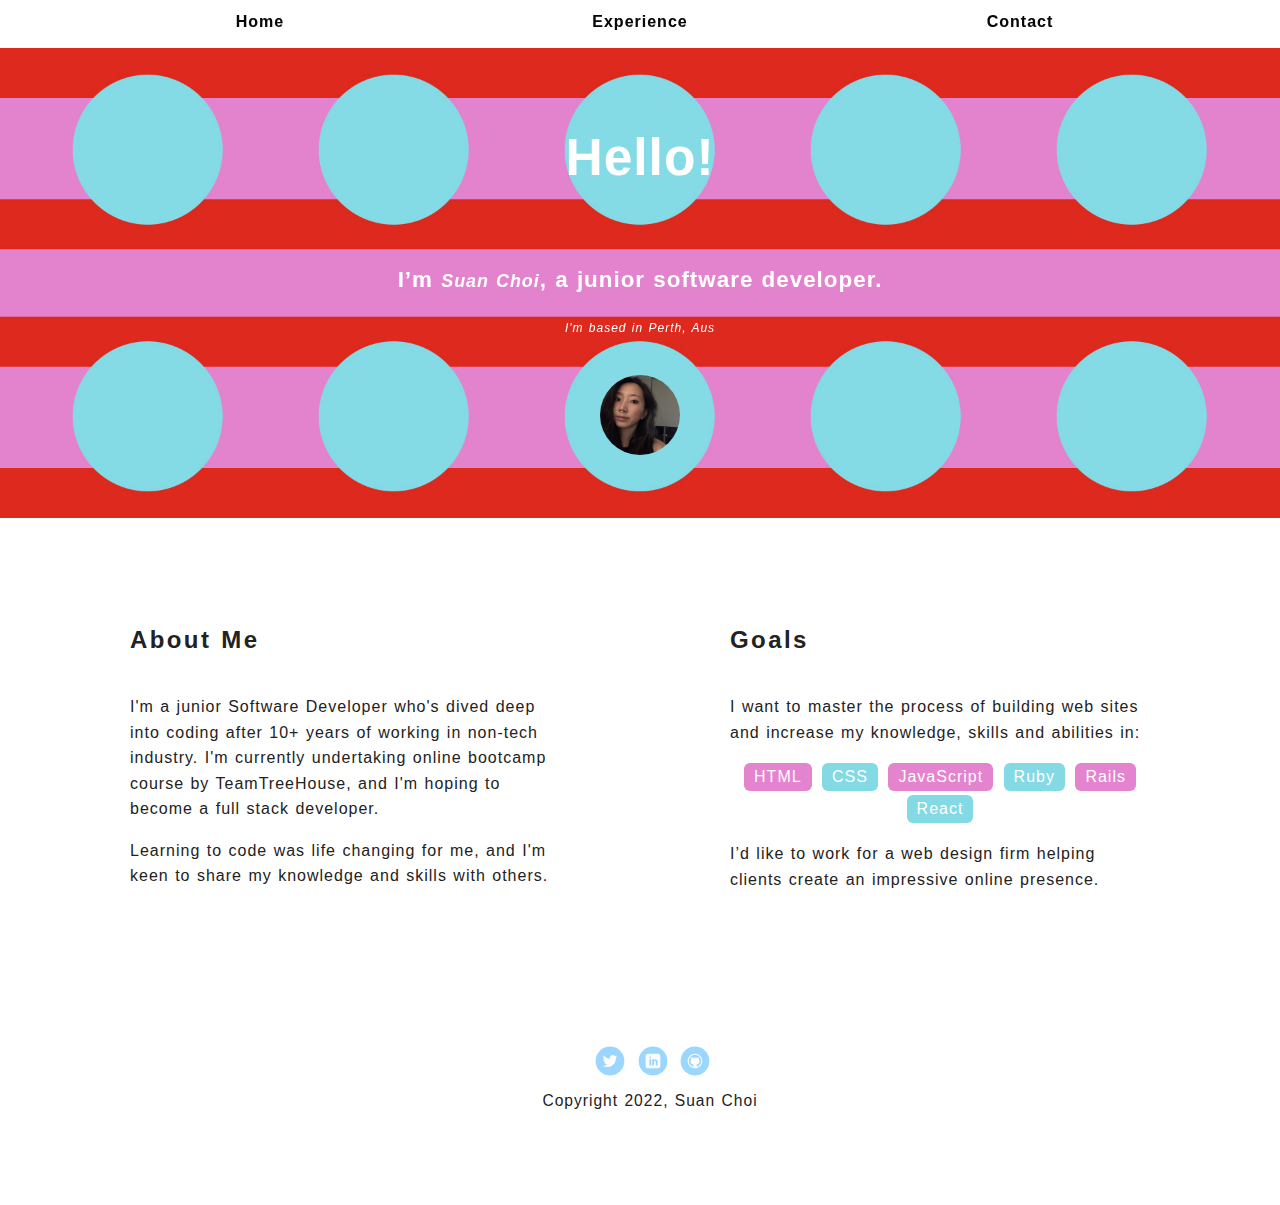
<file: index.html>
<!doctype html>
<html lang="en">
<head>
  <meta charset="utf-8">
  <title>Suan Choi's Profile</title>
  <meta name="viewport" content="width=device-width, initial-scale=1.0">
  <link rel="shortcut icon" type="image/x-icon" href="images/favicon.ico" />
  <link rel="stylesheet" href="styles.css">
  <link href="https://fonts.googleapis.com/css?family=Muli%7CRoboto:400,300,500,700,900" rel="stylesheet"></head>
  <body>

    <nav class="main-nav">
      <ul class="nav">
        <li><a href="index.html">Home</a></li>
        <li><a href="experience.html">Experience</a></li>
        <li><a href="contact.html">Contact</a></li>
      </ul>
    </nav>

    <header>
      <img src="images/profile-image.jpg" alt="Photo of Suan Choi" class="profile-image">
      <h1 class="tag name"><span style="font-size: 2.3em">Hello!<br></span><br><br>I’m <span style="font-size: 0.8em; font-style: italic;">Suan Choi</span>, a junior software developer.</h1>
      <p class="tag location"><br>I'm based in Perth, Aus</p>
    </header>

    <main class="flex">
      <section class="card">
      <h2><strong>About Me</strong></h2>
        <p>I'm a junior Software Developer who's dived deep into coding after 10+ years of working in non-tech industry. I'm currently undertaking online bootcamp course by TeamTreeHouse, and I'm hoping to become a full stack developer.</p>
        <p>Learning to code was life changing for me, and I'm keen to share my knowledge and skills with others. </p>
      </section> 

      <section class="card">
        <h2>Goals</h2>
        <p>I want to master the process of building web sites and increase my knowledge, skills and abilities in:</p>
        <ul class="skills">
          <li>HTML</li>
          <li>CSS</li>
          <li>JavaScript</li>
          <li>Ruby</li>
          <li>Rails</li>
          <li>React</li>
        </ul>
        <p>I’d like to work for a web design firm helping clients create an impressive online presence.</p>
      </section> 

    </main>
    <footer>
      <ul>
        <li><a href="https://twitter.com/itsMyJobAcc1" class="social twitter" target="_blank">Twitter</a></li>
        <li><a href="https://www.linkedin.com/in/suan-choi-675a461a6/" target="_blank" class="social linkedin">LinkedIn</a></li>
        <li><a href="https://github.com/suanTech" class="social github" target="_blank">Github</a></li>
      </ul>
      <p class="copyright">Copyright 2022, Suan Choi</p>
    </footer>
  </body>
  </html>
</file>
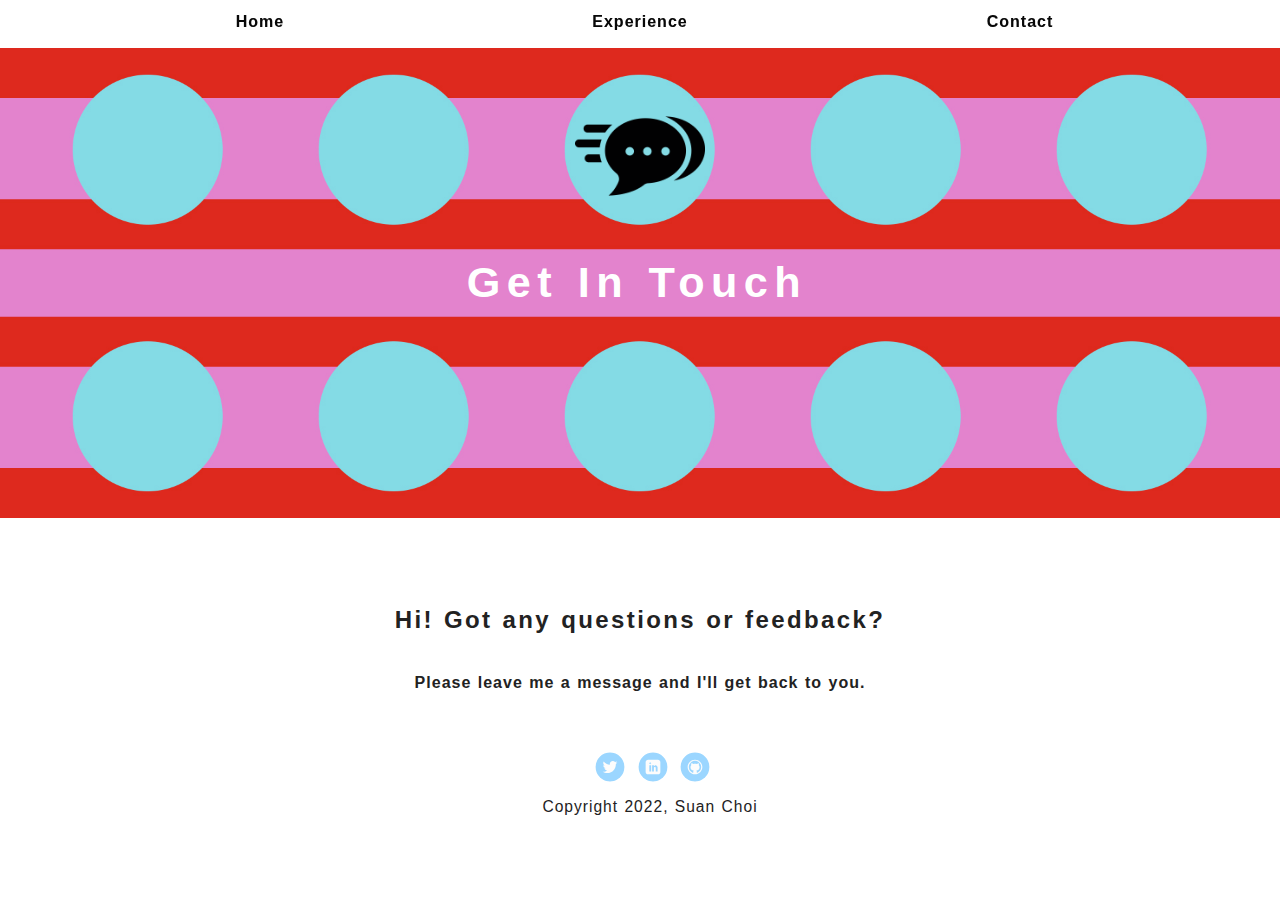
<file: contact.html>
<!doctype html>
<html lang="en">
<head>
  <meta charset="utf-8">
  <title>Suan Choi's Profile</title>
  <meta name="viewport" content="width=device-width, initial-scale=1.0">
  <link rel="shortcut icon" type="image/x-icon" href="images/favicon.ico" />
  <link rel="stylesheet" href="styles.css">
  <link href="https://fonts.googleapis.com/css?family=Muli%7CRoboto:400,300,500,700,900" rel="stylesheet"></head>
  <body>

    <nav class="main-nav">
      <ul class="nav">
        <li><a href="index.html">Home</a></li>
        <li><a href="experience.html">Experience</a></li>
        <li><a href="contact.html">Contact</a></li>
      </ul>
    </nav>

    <header>
      <div class="typewriter">
        <h1 class="tag contact">Get In Touch</h1>
      </div>
      <img src="images/contact-image.png" alt="Image of message" class="contact-image">
    </header>

    <main>
      <section>
        <h2><strong>Hi! Got any questions or feedback? </strong></h2>
        <h4><strong>Please leave me a message and I'll get back to you.</strong></h4>
      </section>

    </main>
    <footer>
      <ul>
        <li><a href="https://twitter.com/itsMyJobAcc1" class="social twitter" target="_blank">Twitter</a></li>
        <li><a href="https://www.linkedin.com/in/suan-choi-675a461a6/" target="_blank" class="social linkedin">LinkedIn</a></li>
        <li><a href="https://github.com/suanTech" class="social github" target="_blank">Github</a></li>
      </ul>
      <p class="copyright">Copyright 2022, Suan Choi</p>
    </footer>
  </body>
  </html>
</file>
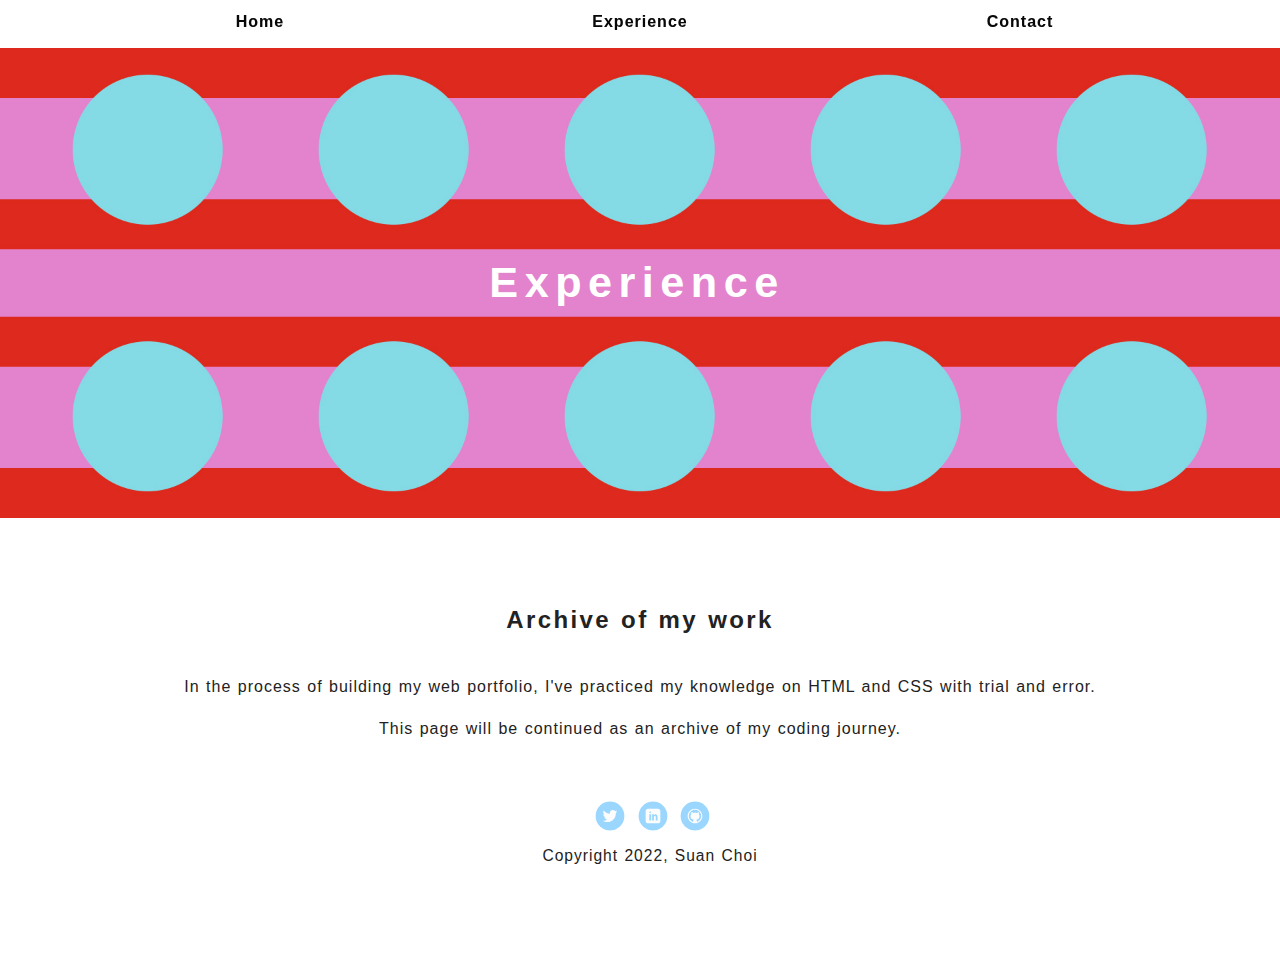
<file: experience.html>
<!doctype html>
<html lang="en">
<head>
  <meta charset="utf-8">
  <title>Suan Choi's Profile</title>
  <meta name="viewport" content="width=device-width, initial-scale=1.0">
  <link rel="shortcut icon" type="image/x-icon" href="images/favicon.ico" />
  <link rel="stylesheet" href="styles.css">
  <link href="https://fonts.googleapis.com/css?family=Muli%7CRoboto:400,300,500,700,900" rel="stylesheet"></head>
  <body>

    <nav class="main-nav">
      <ul class="nav">
        <li><a href="index.html">Home</a></li>
        <li><a href="experience.html">Experience</a></li>
        <li><a href="contact.html">Contact</a></li>
      </ul>
    </nav>

    <header>
      <div class="typewriter">
        <h1 class="tag experience">Experience</h1>
      </div>

    </header>

    <main>
      <section class="experience-content">
        <h2><strong>Archive of my work</strong></h2>
        <p>In the process of building my web portfolio, I've practiced my knowledge on HTML and CSS with trial and error. </p>
        <p>This page will be continued as an archive of my coding journey.</p>
      </section>


    </main>
    <footer>
      <ul>
        <li><a href="https://twitter.com/itsMyJobAcc1" class="social twitter" target="_blank">Twitter</a></li>
        <li><a href="https://www.linkedin.com/in/suan-choi-675a461a6/" target="_blank" class="social linkedin">LinkedIn</a></li>
        <li><a href="https://github.com/suanTech" class="social github" target="_blank">Github</a></li>
      </ul>
      <p class="copyright">Copyright 2022, Suan Choi</p>
    </footer>
  </body>
  </html>
</file>
<file: styles.css>
@import url("https://fonts.googleapis.com/css2?family=Inter:wght@300&display=swap");

/* Global Layout Set-up */

* {
  box-sizing: border-box;
}

body {
  margin: 0;
  padding: 0;
  text-align: center;
  font-family: "Inter var", sans-serif;
  letter-spacing: 1px;
  word-spacing: 1px;
  color: #222;
  background: #ffffff;
}

h2 {
  letter-spacing: 0.1em;
  padding-bottom: 0;
  margin-bottom: 40px;
}
h2:hover {
  color: #e483ce;
}

/* Link Styles */

a {
  text-decoration: none;
  color: white;
}
a:hover {
  background-color: transparent;
  filter: invert(80%);
  mix-blend-mode: difference;
}

/* Section Styles */

.main-nav {
  width: 100%;
  min-height: 20px;
  padding: 8px;
  margin-top: 5px;
  position: fixed;
  color: white;
  text-align: center;
  filter: invert(3%);
  mix-blend-mode: difference;
}
.nav {
  display: flex;
  justify-content: space-between;
  font-weight: 700;
  list-style-type: none;
  margin: 0 auto;
}

.nav .name {
  display: block;
  color: white;
}
.nav li {
  padding-bottom: 2px;
  margin: 0 auto;
  width: 100%;
}
.nav a {
  transition: all 0.5s;
}
.nav a:hover {
  color: white;
}

header {
  text-align: center;
  background: url("images/background-img.jpg") no-repeat center;
  background-size: 1280px 470px;
  overflow: visible;
  max-width: 1920px;
  min-height: 566px;
  line-height: 1.5;
}

header .profile-image {
  margin-top: 50px;
  margin-bottom: 20px;
  width: 80px;
  height: 80px;
  border-radius: 50%;
  border: none;
  transition: all 0.5s;
  position: relative;
  top: 325px;
}
header .profile-image:hover {
  transform: scale(1.6) rotate(360deg);
  border: solid transparent;
  border-radius: 50%;
}
.tag {
  font-size: 1.4em;
  color: white;
  padding: 2px;
  display: table;
  position: relative;
  bottom: 40px;
  text-align: center;
  margin: 0 auto;
  max-width: 700px;
}

.location {
  color: rgb(255, 255, 255);
  font-style: italic;
  font-size: 12px;
  margin-bottom: 20px;
}
 
.typewriter h1 {
  display: inline-block;
  overflow: hidden;
  border-right: .15em solid transparent;
  white-space: nowrap;
  margin: 0 auto;
  letter-spacing: 0.15em;
  animation:
    typing 1.75s steps(16) forwards,
    blink-caret 0.75s step-end 4;
}

/* The typing effect */
@keyframes typing {
  from { width: 0 }
  to { width: 14.5ch }
}

/* The typewriter cursor effect */
@keyframes blink-caret {
  from, to { border-color: transparent }
  50% { border-color: rgb(132,218,229); }
}

.experience { 
  margin-top: 200px;
  margin-bottom: 200px;
  font-size: 2.7em;
  width: 100%;
  top: 248px;
}

.contact {
  margin-top: 200px;
  margin-bottom: 200px;
  font-size: 2.7em;
  width: 100%;
  top: 248px;
}

.contact-image {
  width: 130px;
  margin-top: 15px;
}

.card {
  margin: 0 30px;
  max-width: 500px;
  min-height: 400px;
  padding: 20px 40px 40px;
  text-align: left;
  transition: all 0.5s;
}

ul.skills {
  padding: 0;
  text-align: center;
}

.skills li {
  border-radius: 6px;
  display: inline-block;
  background: #83dae4;
  color: white;
  padding: 5px 10px;
  margin: 2px;
}

.skills li:nth-child(odd) {
  background: #e483ce;
}

footer {
  width: 100%;
  min-height: 30px;
  padding: 20px 0 40px 20px;
}

footer .copyright {
  top: -8px;
  font-size: 0.75em;
}

footer ul {
  list-style-type: none;
  margin: 0;
  padding: 0;
}

footer ul li {
  display: inline-block;
}

a.social {
  display: inline-block;
  text-indent: -9999px;
  margin-left: 5px;
  width: 30px;
  height: 30px;
  background-size: 30px 30px;
  border-radius: 50%;
  opacity: 0.4;
  transition: all 0.5s;
}
a.twitter {
  background-image: url(images/twitter.svg);
}
a.linkedin {
  background-image: url(images/linkedin.svg);
}
a.github {
  background-image: url(images/github.svg);
}
a.social:hover {
  opacity: 1;
}
.clearfix {
  clear: both;
}

/* Styles for larger screens */
@media screen and (min-width: 720px) {
  .flex {
    display: -ms-flexbox; /* TWEENER - IE 10 */
    display: flex;
    max-width: 1200px;
    -ms-flex-pack: distribute;
    justify-content: space-around;
    margin: 0 auto;
  }

  header {
    min-height: 566px;
  }

  .nav {
    max-width: 1200px;
    padding: 0 30px;
  }

  main {
    padding-top: 20px;
  }

  main p {
    line-height: 1.6em;
  }

  footer {
    font-size: 1.3em;
    max-width: 1200px;
    margin: 40px auto;
  }
}
</file>
